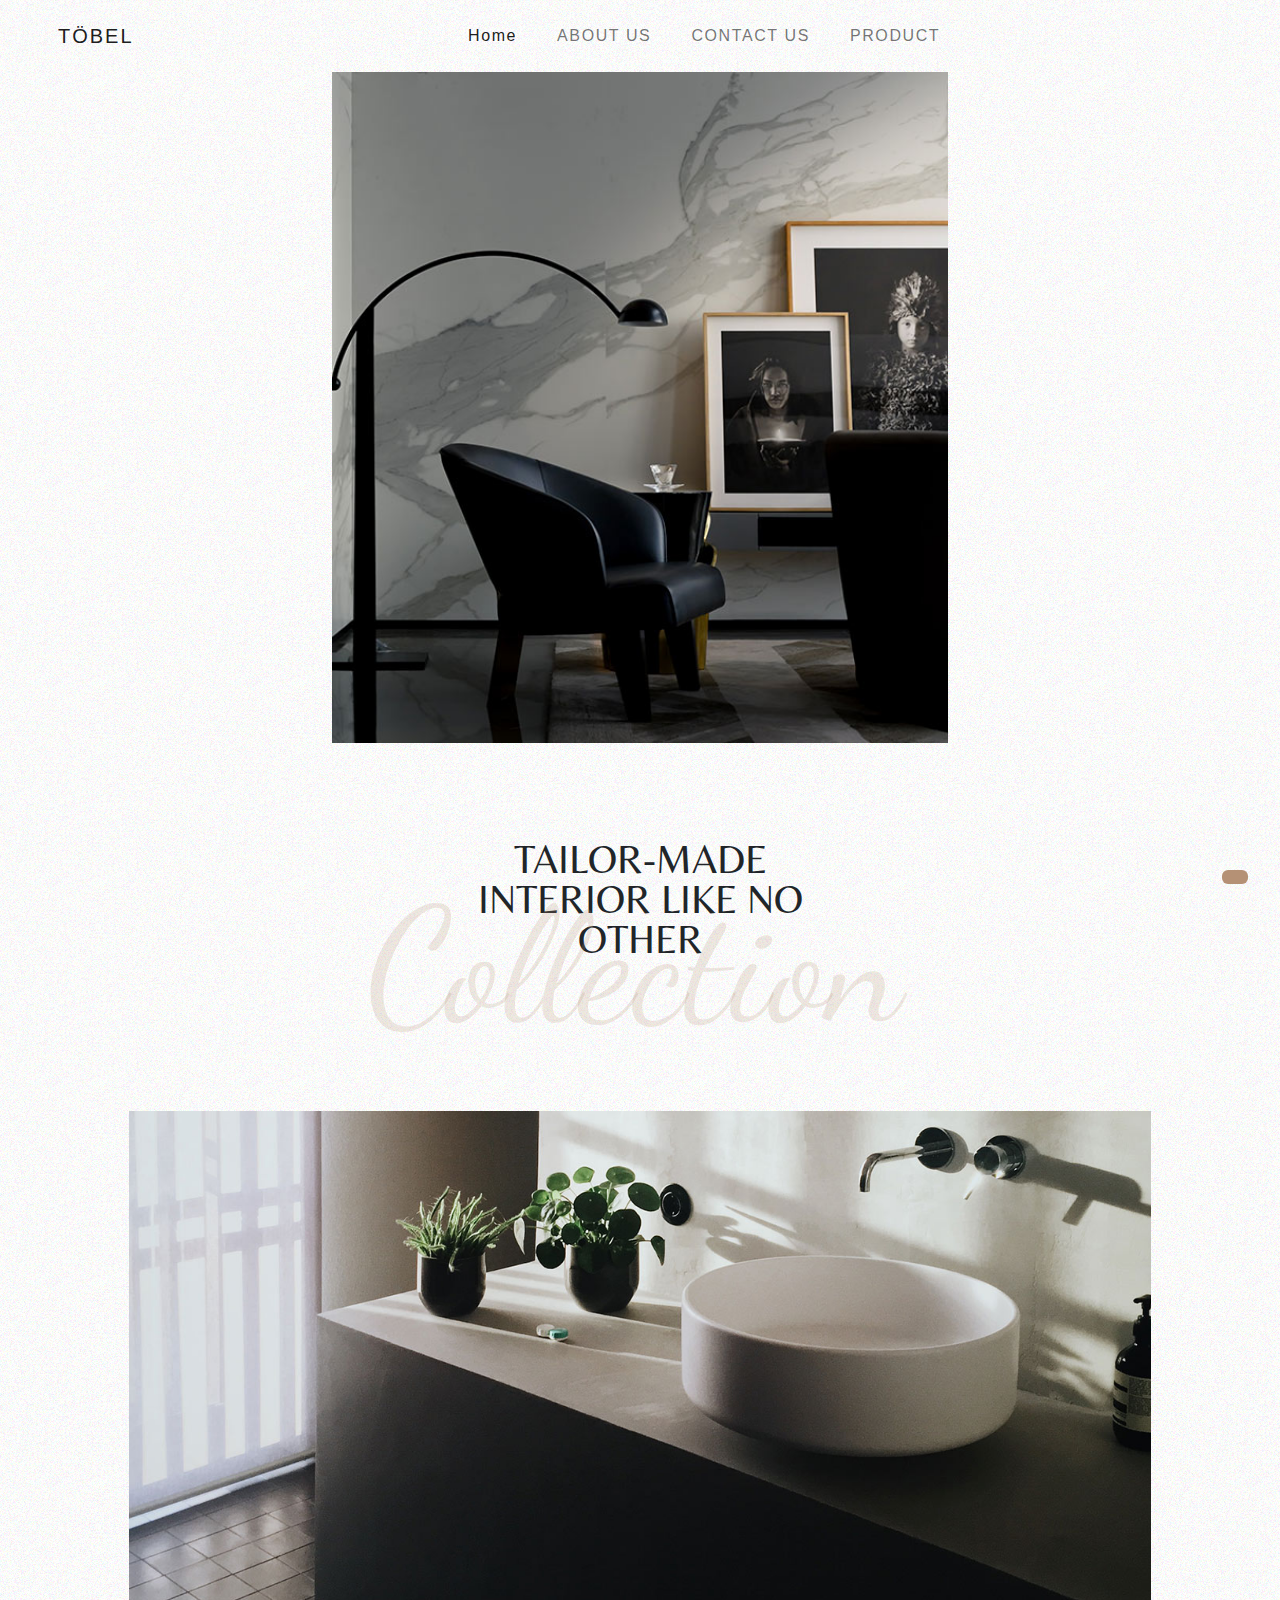
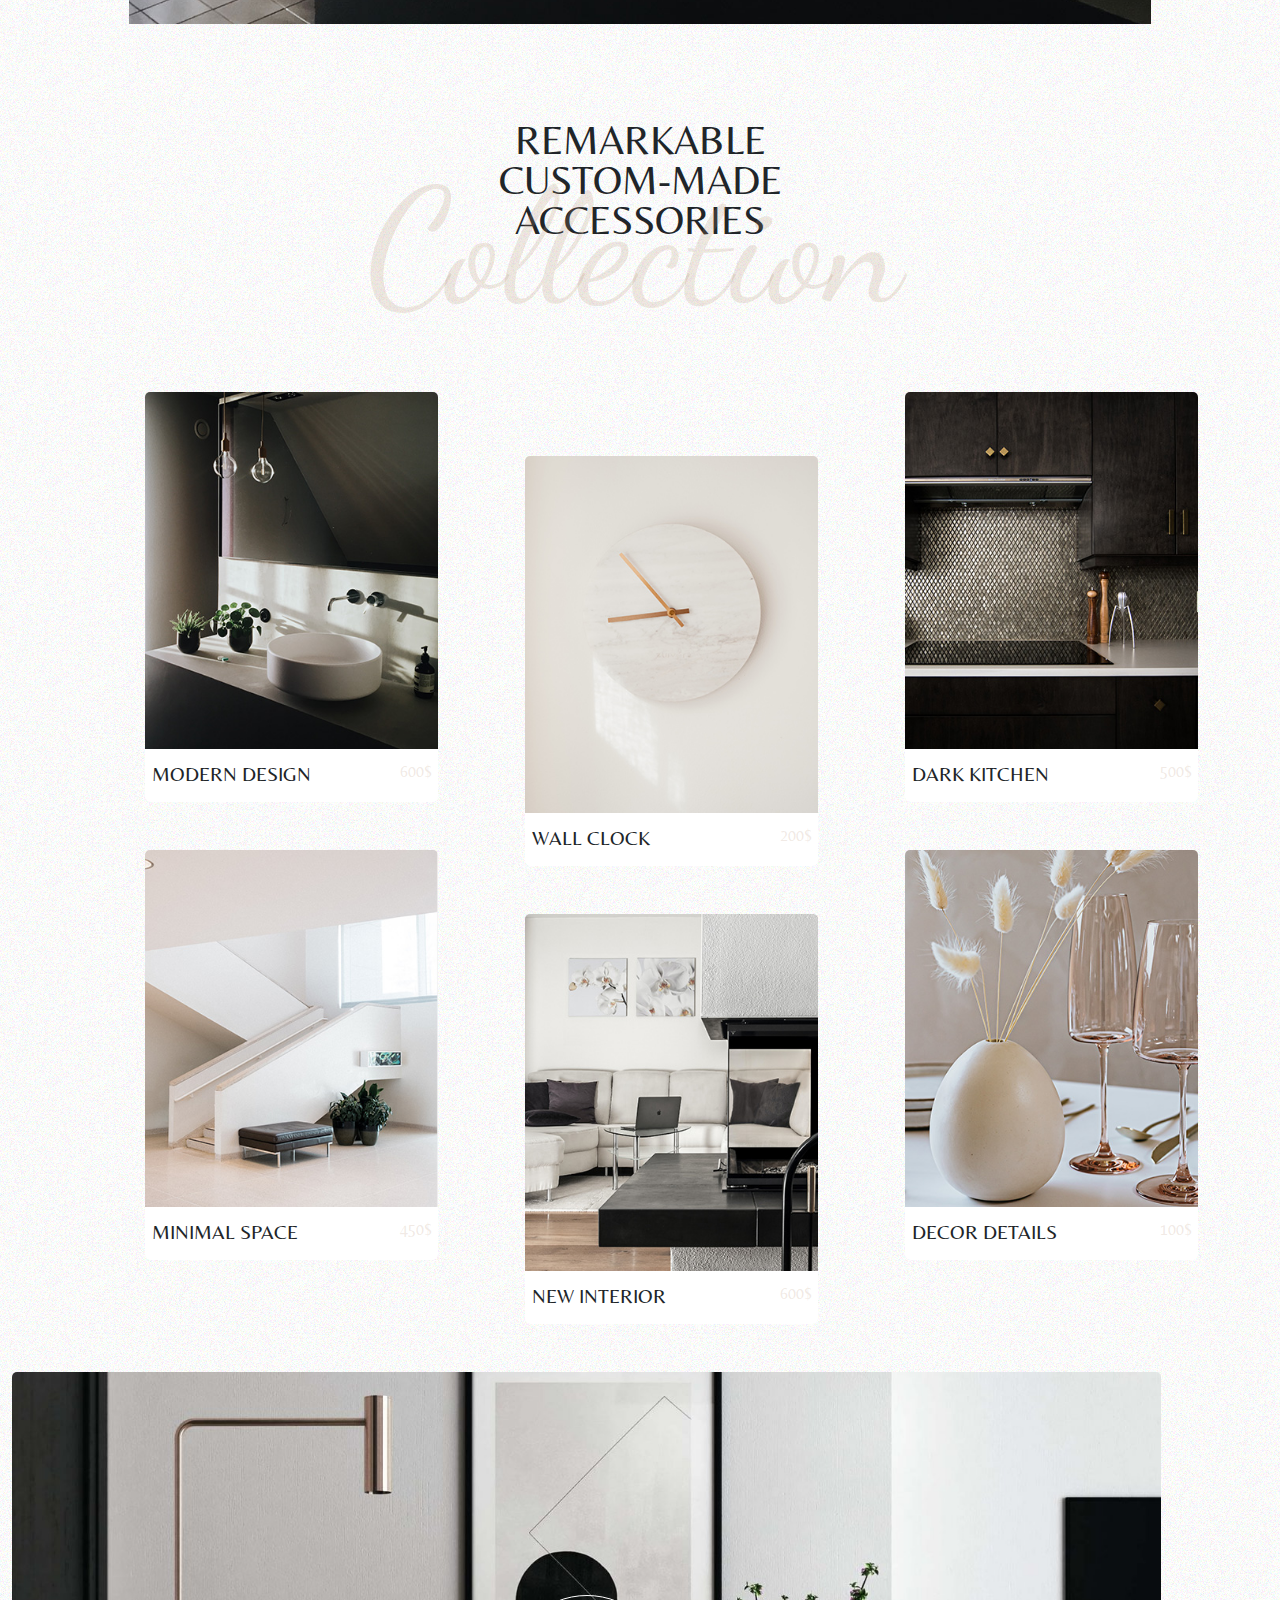
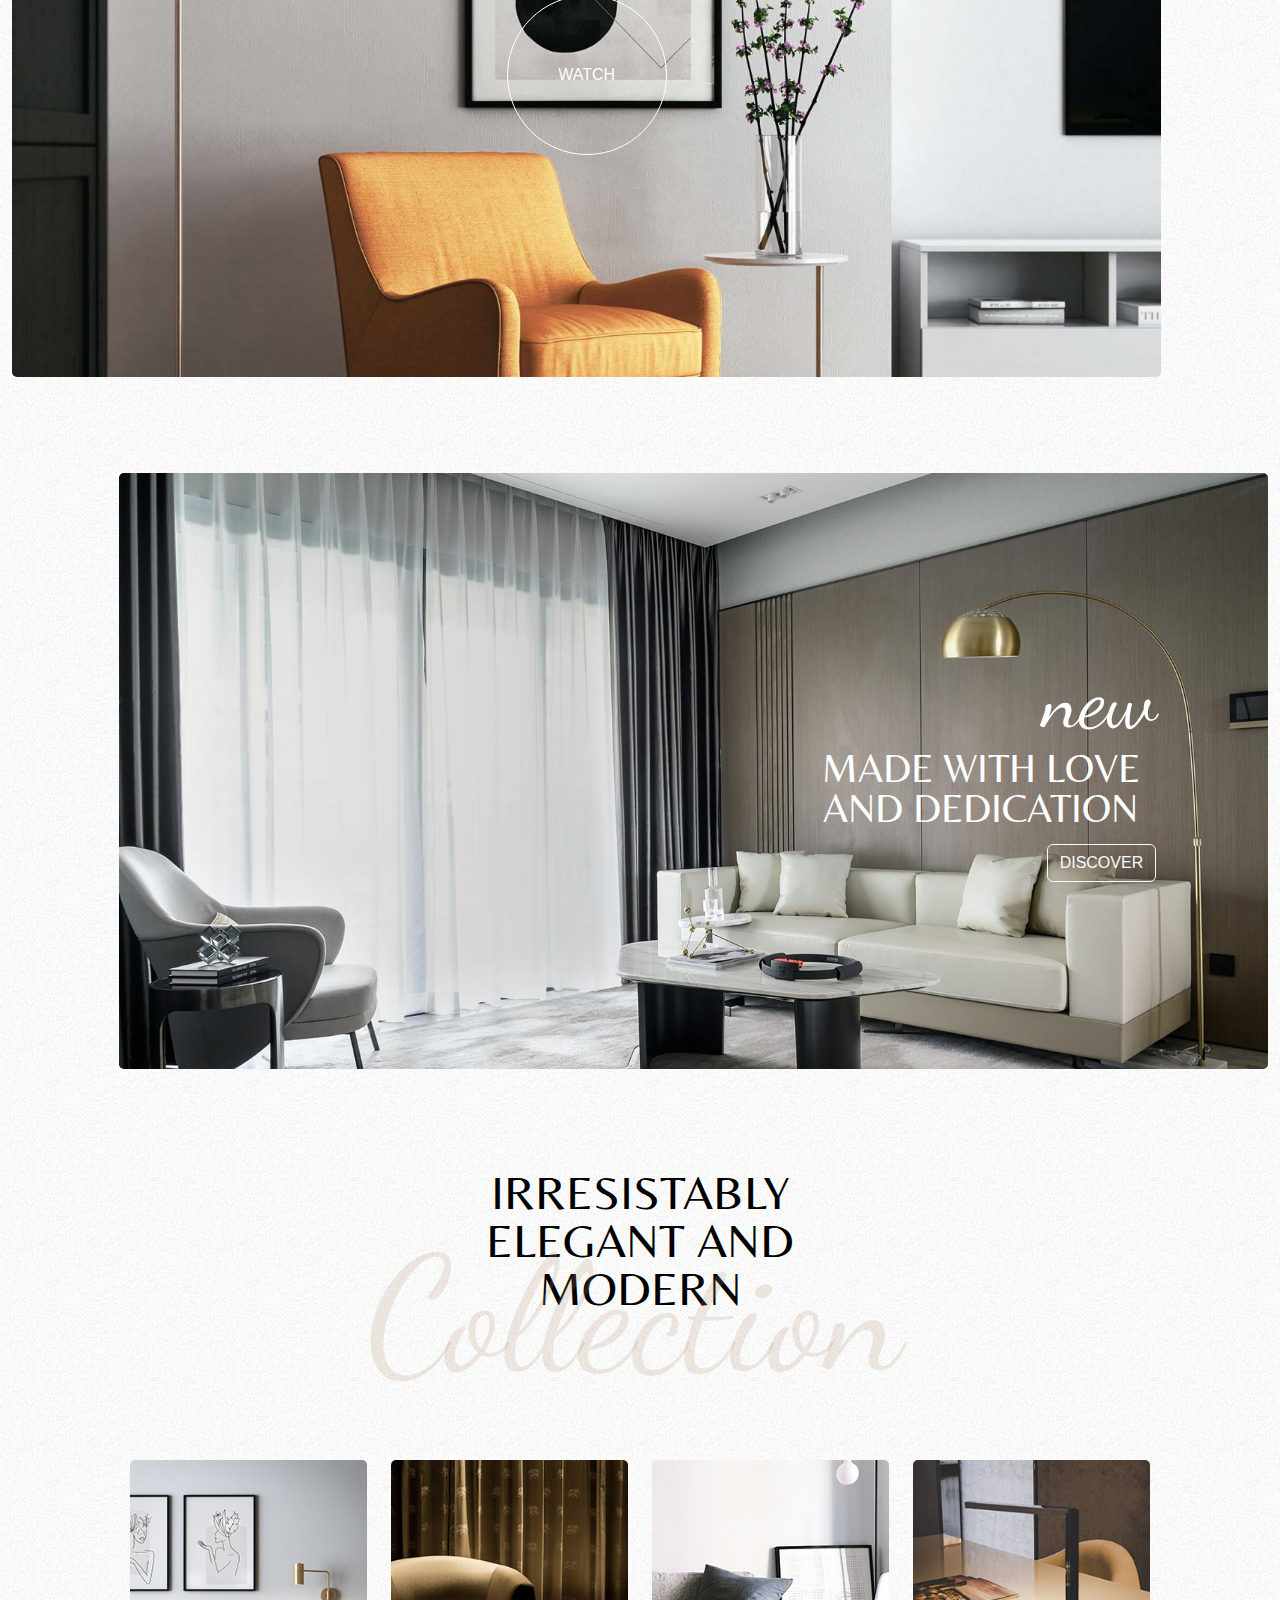
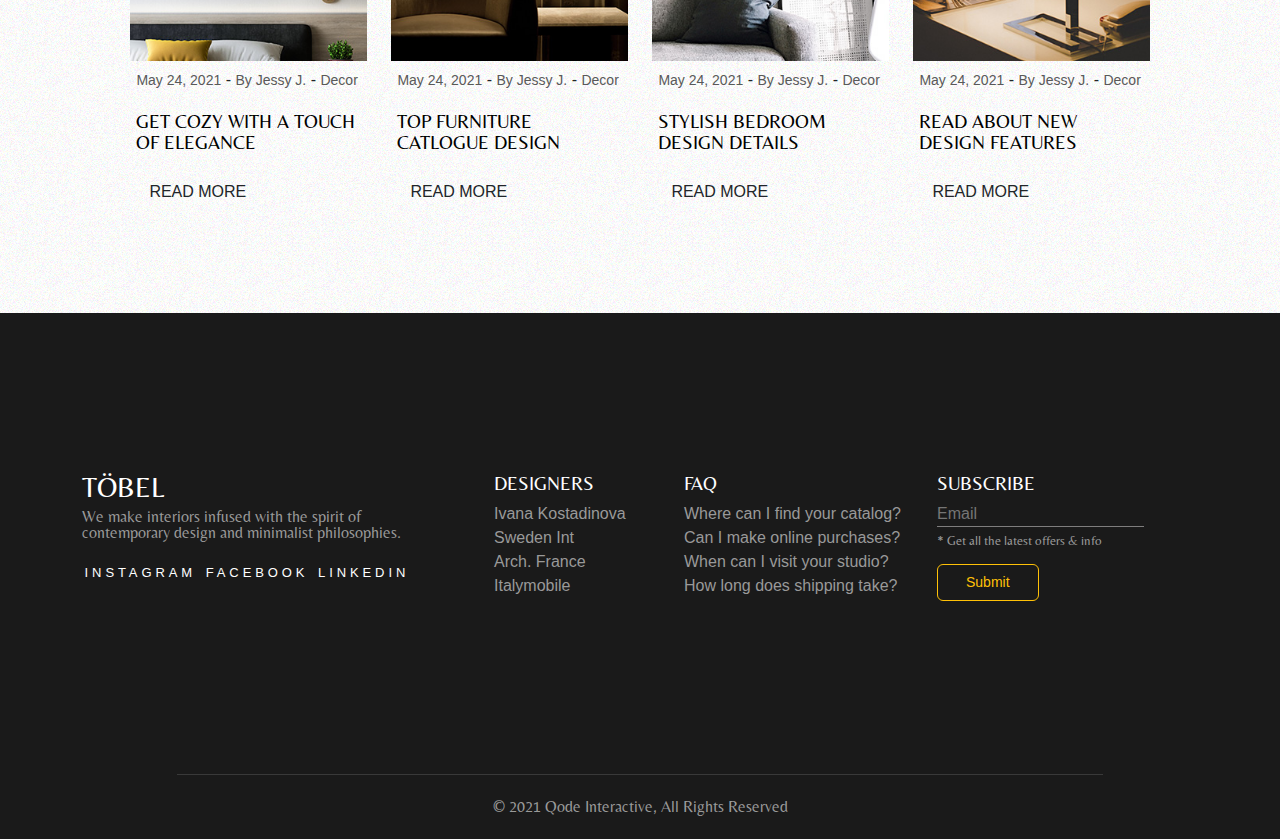
<file: Home/index.html>
<!DOCTYPE html>
<html lang="en">

<head>
    <meta charset="UTF-8">
    <meta http-equiv="X-UA-Compatible" content="IE=edge">
    <meta name="viewport" content="width=device-width, initial-scale=1.0">
    <link rel="preconnect" href="https://fonts.googleapis.com">
    <link rel="preconnect" href="https://fonts.gstatic.com" crossorigin>
    <link rel="preconnect" href="https://fonts.googleapis.com">
    <link rel="preconnect" href="https://fonts.googleapis.com">
    <link rel="preconnect" href="https://fonts.gstatic.com" crossorigin>

    <link rel="stylesheet" href="https://cdnjs.cloudflare.com/ajax/libs/font-awesome/6.4.0/css/all.min.css"
        integrity="sha512-iecdLmaskl7CVkqkXNQ/ZH/XLlvWZOJyj7Yy7tcenmpD1ypASozpmT/E0iPtmFIB46ZmdtAc9eNBvH0H/ZpiBw=="
        crossorigin="anonymous" referrerpolicy="no-referrer" />
    <link href="https://fonts.googleapis.com/css2?family=Belleza&family=Dancing+Script&family=Lobster+Two&display=swap"
        rel="stylesheet">
    <link rel="preconnect" href="https://fonts.gstatic.com" crossorigin>
    <link href="https://fonts.googleapis.com/css2?family=Belleza&display=swap" rel="stylesheet">
    <link href="https://fonts.googleapis.com/css2?family=Dancing+Script:wght@500&display=swap" rel="stylesheet">
    <link href="https://cdn.jsdelivr.net/npm/bootstrap@5.3.0-alpha3/dist/css/bootstrap.min.css" rel="stylesheet"
        integrity="sha384-KK94CHFLLe+nY2dmCWGMq91rCGa5gtU4mk92HdvYe+M/SXH301p5ILy+dN9+nJOZ" crossorigin="anonymous">
        <link rel="stylesheet" href="../bootstrap-5.2.3-dist/css/bootstrap.css">
    <title>Tobel</title>
    <link rel="stylesheet" href="./style.css">
    <link rel="stylesheet" href="../style.css">
</head>

<body>
    <div id="topIcon">
        <a class="btn rounded" href="#sliderOne"> <i class="fa fa-angle-up"></i></a>
    </div>
    <nav id="myNav" class="navbar navbar-expand-lg navbar-light sticky-top  p-3"
        style="background: url('../img/bg/bodyBg.jpg');">
        <div class="container-fluid">
            <div class="row">
                <div class="col-4">
                    <a class="navbar-brand" href="./index.html" id="homeLogo">TÖBEL</a>
                    <button class="navbar-toggler" type="button" data-bs-toggle="collapse" data-bs-target="#navbarNav"
                        aria-controls="navbarNav" aria-expanded="false" aria-label="Toggle navigation">
                        <span class="navbar-toggler-icon"></span>
                    </button>
                </div>
            </div>
            <div class="col-8">
                <div class="collapse navbar-collapse justify-content-between" id="navbarNav">
                    <ul class="navbar-nav">
                        <li class="nav-item">
                            <a class="nav-link active" aria-current="page" href="./index.html">Home</a>
                        </li>
                        <li class="nav-item">
                            <a class="nav-link" href="../AboutUs/about.html">ABOUT US</a>
                        </li>
                        <li class="nav-item">
                            <a class="nav-link" href="../ContactUs/contactus.html">CONTACT US</a>
                        </li>
                        <li class="nav-item">
                            <a class="nav-link" href="../products/prod.html">PRODUCT</a>
                        </li>

                    </ul>
                    <ul class="navbar-nav">
                        <li class="nav-item">
                            <a class="nav-link fs-5" href="#"><i class="fa fa-cart-shopping"
                                    style="color: #b59175;"></i></a>
                        </li>
                    </ul>
                </div>
            </div>
        </div>
    </nav>




    <section id="sliderOne">
        <div class="container-fluid mb-5 ">
            <!-- <div class="row">
            <div class="col-12  sliderText">
                
                <p>NEW Collection</p>

            </div>
        </div> -->
            <div class="row " id="sliderImg">
                <div class="col-1" style="display: flex; align-items: center; justify-content: center;">
                    <button class=" btn arrows" onclick="backSliderOne()">
                        <i class="fa-solid fa-angle-left"></i>
                    </button>
                </div>
                <div class="col-6 offset-2 ">
                    <img src="../img/slider/homes3.jpg" alt="" class="w-100 " srcset="" id="sliderOneImg">
                </div>
                <div class="col-1 offset-2" style="display: flex; align-items: center; justify-content: center;">
                    <button class=" btn arrows" onclick="nextSliderOne()">
                        <i class="fa-solid fa-angle-right"></i>
                    </button>
                </div>
            </div>
        </div>
    </section>

    <section id="sliderTwo ">

        <div class="container mt-5 mb-5">
            <div class="row pt-5 mb-5" id="smallCollection">
                <div class="col-12 col-md-4  offset-md-4 col-lg-4 offset-lg-4 text-center ">
                    <h1>TAILOR-MADE
                        INTERIOR LIKE
                        NO OTHER </h1>
                </div>
                <div class="col-12 col-md-4  offset-md-4 col-lg-3 offset-lg-3 text-centertext-center coll">
                    <p>Collection</p>

                </div>

            </div>
        </div>

        <div class="container-fluid mb-5">
            <div class="row mb-5">
                <div class="col-12 mb-5">
                    <div class="container-fluid">
                        <div class="row">
                            <div class="col-1" style="display: flex; align-items: center; justify-content: center;">
                                <button class=" btn arrows" onclick="backSlider()">
                                    <i class="fa-solid fa-angle-left"></i>
                                </button>
                            </div>
                            <div class="col-10 ">
                                <img src="../img/slider/s1.jpg" alt="" class="w-100" srcset="" id="sliderTwoImg">
                            </div>
                            <div class="col-1" style="display: flex; align-items: center; justify-content: center;">
                                <button class=" btn arrows" onclick="nextSlider()">
                                    <i class="fa-solid fa-angle-right"></i>
                                </button>
                            </div>
                        </div>
                    </div>




                </div>
            </div>
        </div>



    </section>

    <section id="categories">
        <div class="container mt-5">
            <div class="row mb-5" id="smallCollection">
                <div class="col-12 col-md-4  offset-md-4 col-lg-4 offset-lg-4 text-center ">
                    <h1>REMARKABLE
                        CUSTOM-MADE
                        ACCESSORIES </h1>
                </div>
                <div class="col-12 col-md-4  offset-md-4 col-lg-3 offset-lg-3 text-centertext-center coll">
                    <p>Collection</p>

                </div>

            </div>
            <div class="row mb-5 mt-5">
                <div class="col-4">
                    <div class="row">
                        <div class="col-10 offset-2 mb-5">
                            <div class="card" style="border: none !important;">
                                <img src="../img/categories/Product-feat-img-1.jpg" class="card-img-top" alt="...">
                                <div class="card-body">
                                    <div class="row mt-2">
                                        <div class="col-8">
                                            <h5 class="card-title">MODERN DESIGN</h5>

                                        </div>
                                        <div class="col-3 offset-1 text-end">
                                            <p>600$</p>
                                        </div>
                                    </div>
                                </div>
                            </div>
                        </div>

                        <div class="col-10 offset-2 mb-5">
                            <div class="card" style="border: none !important;">
                                <img src="../img/categories/Product-list-img-4.jpg" class="card-img-top" alt="...">
                                <div class="card-body">
                                    <div class="row mt-2">
                                        <div class="col-8">
                                            <h5 class="card-title"> MINIMAL SPACE</h5>

                                        </div>
                                        <div class="col-3 offset-1 text-end">
                                            <p>450$</p>
                                        </div>
                                    </div>
                                </div>
                            </div>
                        </div>
                    </div>
                </div>

                <div class="col-4 mt-5">
                    <div class="row">
                        <div class="col-10 offset-2 mt-3 mb-5">
                            <div class="card" style="border: none !important;">
                                <img src="../img/categories/Product-list-img-2.jpg" class="card-img-top" alt="...">
                                <div class="card-body">
                                    <div class="row mt-2">
                                        <div class="col-8">
                                            <h5 class="card-title">WALL CLOCK</h5>

                                        </div>
                                        <div class="col-3 offset-1 text-end">
                                            <p>200$</p>
                                        </div>
                                    </div>
                                </div>
                            </div>
                        </div>

                        <div class="col-10 offset-2 ">
                            <div class="card" style="border: none !important;">
                                <img src="../img/categories/Product-list-img-3.jpg" class="card-img-top" alt="...">
                                <div class="card-body">
                                    <div class="row mt-2">
                                        <div class="col-8">
                                            <h5 class="card-title">NEW INTERIOR</h5>

                                        </div>
                                        <div class="col-3 offset-1 text-end">
                                            <p>600$</p>
                                        </div>
                                    </div>
                                </div>
                            </div>
                        </div>
                    </div>
                </div>
                <div class="col-4 ">
                    <div class="row">
                        <div class="col-10 offset-2 mb-5">
                            <div class="card" style="border: none !important;">
                                <img src="../img/categories/Product-list-img-5.jpg" class="card-img-top" alt="...">
                                <div class="card-body">
                                    <div class="row mt-2">
                                        <div class="col-8">
                                            <h5 class="card-title"> DARK KITCHEN</h5>

                                        </div>
                                        <div class="col-3 offset-1 text-end">
                                            <p>500$</p>
                                        </div>
                                    </div>
                                </div>
                            </div>
                        </div>
                        <div class="col-10 offset-2 ">
                            <div class="card" style="border: none !important;">
                                <img src="../img/categories/Product-list-6.jpg" class="card-img-top" alt="...">
                                <div class="card-body">
                                    <div class="row mt-2">
                                        <div class="col-8">
                                            <h5 class="card-title"> DECOR DETAILS</h5>

                                        </div>
                                        <div class="col-3 offset-1 text-end">
                                            <p>100$</p>
                                        </div>
                                    </div>
                                </div>
                            </div>
                        </div>
                    </div>
                </div>
            </div>
        </div>
    </section>

    <section id="new ">
        <div class="container-fluid ">
            <div class="row ">
                <div class="col-11 text-left mb-5">
                    <div class="card  " style="border: none !important; ">
                        <img src="../img/bg/chair.jpg" class="card-img img-fluid" alt="...">
                        <div class="row">
                            <div class="col-12  card-img-overlay" id="watchPart">
                                <a href="#categories" class="btnWatch">WATCH</a>
                            </div>
                        </div>
                    </div>
                </div>
                <div class="col-11 offset-1 mt-5 mb-5">
                    <div class="card text-bg-dark " style="border: none !important;">
                        <img src="../img/bg/new.jpg" class="card-img img-fluid" alt="...">
                        <div class="row">
                            <div class="col-4 offset-7  card-img-overlay" id="newContent">
                                <h5 class="card-title ">new</h5>
                                <p class="card-text">MADE WITH LOVE
                                    AND DEDICATION</p>
                                <button type="" class="btn btn-outline-light">DISCOVER</button>
                            </div>
                        </div>
                    </div>
                </div>
            </div>
        </div>
    </section>
    <section id="collection">
        <div class="container mt-5 mb-5">
            <div class="row " id="smallCollection">
                <div class="col-12 col-md-4  offset-md-4 col-lg-4 offset-lg-4 text-center ">
                    <h2>IRRESISTABLY
                        ELEGANT AND
                        MODERN</h2>
                </div>
                <div class="col-12 col-md-4  offset-md-4 col-lg-3 offset-lg-3 text-centertext-center coll">
                    <p>Collection</p>

                </div>

            </div>
            <div class="row p-5">
                <div class="col-12 col-md-6 col-lg-3  myCollection">
                    <div class="card">
                        <img src="../img/collection/col1.jpg" class="card-img-top img-fluid" alt="...">
                        <div class="card-body">
                            <a href="#">May 24, 2021</a> -
                            <a href="#">By Jessy J.</a> -
                            <a href="#">Decor</a>
                            <h4 class="card-text">GET COZY WITH A TOUCH OF ELEGANCE</h4>
                            <button class="btn">READ MORE</button>

                        </div>
                    </div>

                </div>
                <div class="col-12 col-md-6 col-lg-3  myCollection">
                    <div class="card">
                        <img src="../img/collection/col2.jpg" class="card-img-top img-fluid" alt="...">
                        <div class="card-body">
                            <a href="#">May 24, 2021</a> -
                            <a href="#">By Jessy J.</a> -
                            <a href="#">Decor</a>
                            <h4 class="card-text">TOP FURNITURE CATLOGUE DESIGN</h4>
                            <button class="btn">READ MORE</button>

                        </div>
                    </div>

                </div>
                <div class="col-12 col-md-6 col-lg-3  myCollection">
                    <div class="card">
                        <img src="../img/collection/col3.jpg" class="card-img-top img-fluid" alt="...">
                        <div class="card-body">
                            <a href="#">May 24, 2021</a> -
                            <a href="#">By Jessy J.</a> -
                            <a href="#">Decor</a>
                            <h4 class="card-text">STYLISH BEDROOM DESIGN DETAILS</h4>
                            <button class="btn">READ MORE</button>

                        </div>
                    </div>

                </div>
                <div class="col-12 col-md-6 col-lg-3  myCollection">
                    <div class="card">
                        <img src="../img/collection/col4.jpg" class="card-img-top img-fluid" alt="...">
                        <div class="card-body">
                            <a href="#">May 24, 2021</a> -
                            <a href="#">By Jessy J.</a> -
                            <a href="#">Decor</a>
                            <h4 class="card-text">READ ABOUT NEW DESIGN FEATURES</h4>
                            <button class="btn">READ MORE</button>

                        </div>
                    </div>

                </div>
            </div>
        </div>
    </section>

    <footer class="container-fluid">
        <div class="topContent">
            <div class="container" id="smallFooter">
                <div class="row">
                    <div class="col-12 col-md-12 col-lg-4 myAccordion"></div>
                    <div class="accordion " id="accordionExample">
                        <div class="accordion-item  ">
                            <h2 class="accordion-header">
                                <button class="accordion-button collapsed" type="button" data-bs-toggle="collapse"
                                    data-bs-target="#collapseOne" aria-expanded="false" aria-controls="collapseOne">
                                    TÖBEL
                                </button>
                            </h2>
                            <div id="collapseOne" class="accordion-collapse collapse "
                                data-bs-parent="#accordionExample">
                                <div class="accordion-body">
                                    <p>We make interiors infused with the spirit of contemporary design and minimalist
                                        philosophies.
                                    </p>
                                    <div class="socialMedia">
                                        <a href="https://www.instagram.com">INSTAGRAM</a>
                                        <a href="https://www.facebook.com">FACEBOOK</a>
                                        <a href="https://www.linkedin.com">LINKEDIN</a>
                                    </div>
                                </div>
                            </div>
                        </div>
                        <div class="accordion-item">
                            <h2 class="accordion-header">
                                <button class="accordion-button collapsed" type="button" data-bs-toggle="collapse"
                                    data-bs-target="#collapseTwo" aria-expanded="false" aria-controls="collapseTwo">
                                    DESIGNERS
                                </button>
                            </h2>
                            <div id="collapseTwo" class="accordion-collapse collapse"
                                data-bs-parent="#accordionExample">
                                <div class="accordion-body">
                                    <ul>
                                        <li>Ivana Kostadinova</li>
                                        <li>Sweden Int</li>
                                        <li>Arch. France</li>
                                        <li>Italymobile</li>
                                    </ul>
                                </div>
                            </div>
                        </div>
                        <div class="accordion-item">
                            <h2 class="accordion-header">
                                <button class="accordion-button collapsed" type="button" data-bs-toggle="collapse"
                                    data-bs-target="#collapseThree" aria-expanded="false" aria-controls="collapseThree">
                                    FAQ
                                </button>
                            </h2>
                            <div id="collapseThree" class="accordion-collapse collapse"
                                data-bs-parent="#accordionExample">
                                <div class="accordion-body">
                                    <ul>
                                        <li>Where can I find your catalog?</li>
                                        <li>Can I make online purchases?</li>
                                        <li>When can I visit your studio?</li>
                                        <li>How long does shipping take?</li>
                                    </ul>
                                </div>
                            </div>
                        </div>
                        <div class="accordion-item ">
                            <h2 class="accordion-header">
                                <button class="accordion-button collapsed" type="button" data-bs-toggle="collapse"
                                    data-bs-target="#collapseFour" aria-expanded="false" aria-controls="collapseFour">
                                    SUBSCRIBE
                                </button>
                            </h2>
                            <div id="collapseFour" class="accordion-collapse collapse "
                                data-bs-parent="#accordionExample">
                                <div class="accordion-body">
                                    <input type="email" name="" id="inpFooter" placeholder="Email">
                                    <p id="noteSubmit">* Get all the latest offers & info</p>
                                    <button type="button" class="btn btn-outline-warning">Submit</button>
                                </div>
                            </div>
                        </div>
                    </div>
                </div>
            </div>
            <div class="container" id="largeFooter">
                <div class="row">
                    <div class="col-xl-4 col-lg-4 ">
                        <h3><a href="index.html">TÖBEL</a></h3>
                        <p>We make interiors infused with the spirit of contemporary design and minimalist philosophies.
                        </p>
                        <div class="socialMedia">
                            <a href="https://www.instagram.com">INSTAGRAM</a>
                            <a href="https://www.facebook.com">FACEBOOK</a>
                            <a href="https://www.linkedin.com">LINKEDIN</a>
                        </div>

                    </div>
                    <div class="col-xl-2 col-lg-2 ">
                        <ul>
                            <h5>DESIGNERS</h5>
                            <li>Ivana Kostadinova</li>
                            <li>Sweden Int</li>
                            <li>Arch. France</li>
                            <li>Italymobile</li>
                        </ul>
                    </div>
                    <div class="col-xl-3 col-lg-4">
                        <ul>
                            <h5>FAQ</h5>
                            <li>Where can I find your catalog?</li>
                            <li>Can I make online purchases?</li>
                            <li>When can I visit your studio?</li>
                            <li>How long does shipping take?</li>
                        </ul>
                    </div>
                    <div class="col-xl-3 col-lg-2 ">
                        <h5>SUBSCRIBE</h5>
                        <input type="email" name="" id="inpFooter" placeholder="Email">
                        <p id="noteSubmit">* Get all the latest offers & info</p>
                        <button type="button" class="btn btn-outline-warning">Submit</button>
                    </div>


                </div>
            </div>
        </div>
        <div class="container ">
            <div class="row ">
                <div class="col-md-10 offset-1 text-center">
                    <hr>
                    <p class="p-2">© 2021 Qode Interactive, All Rights Reserved</p>
                </div>
            </div>
        </div>
    </footer>


    <script src="https://cdn.jsdelivr.net/npm/bootstrap@5.3.0-alpha3/dist/js/bootstrap.bundle.min.js"
        integrity="sha384-ENjdO4Dr2bkBIFxQpeoTz1HIcje39Wm4jDKdf19U8gI4ddQ3GYNS7NTKfAdVQSZe"
        crossorigin="anonymous"></script>
        <script src="../bootstrap-5.2.3-dist/js/bootstrap.bundle.js"></script>
    <script src="./main.js"></script>
</body>

</html>
</file>
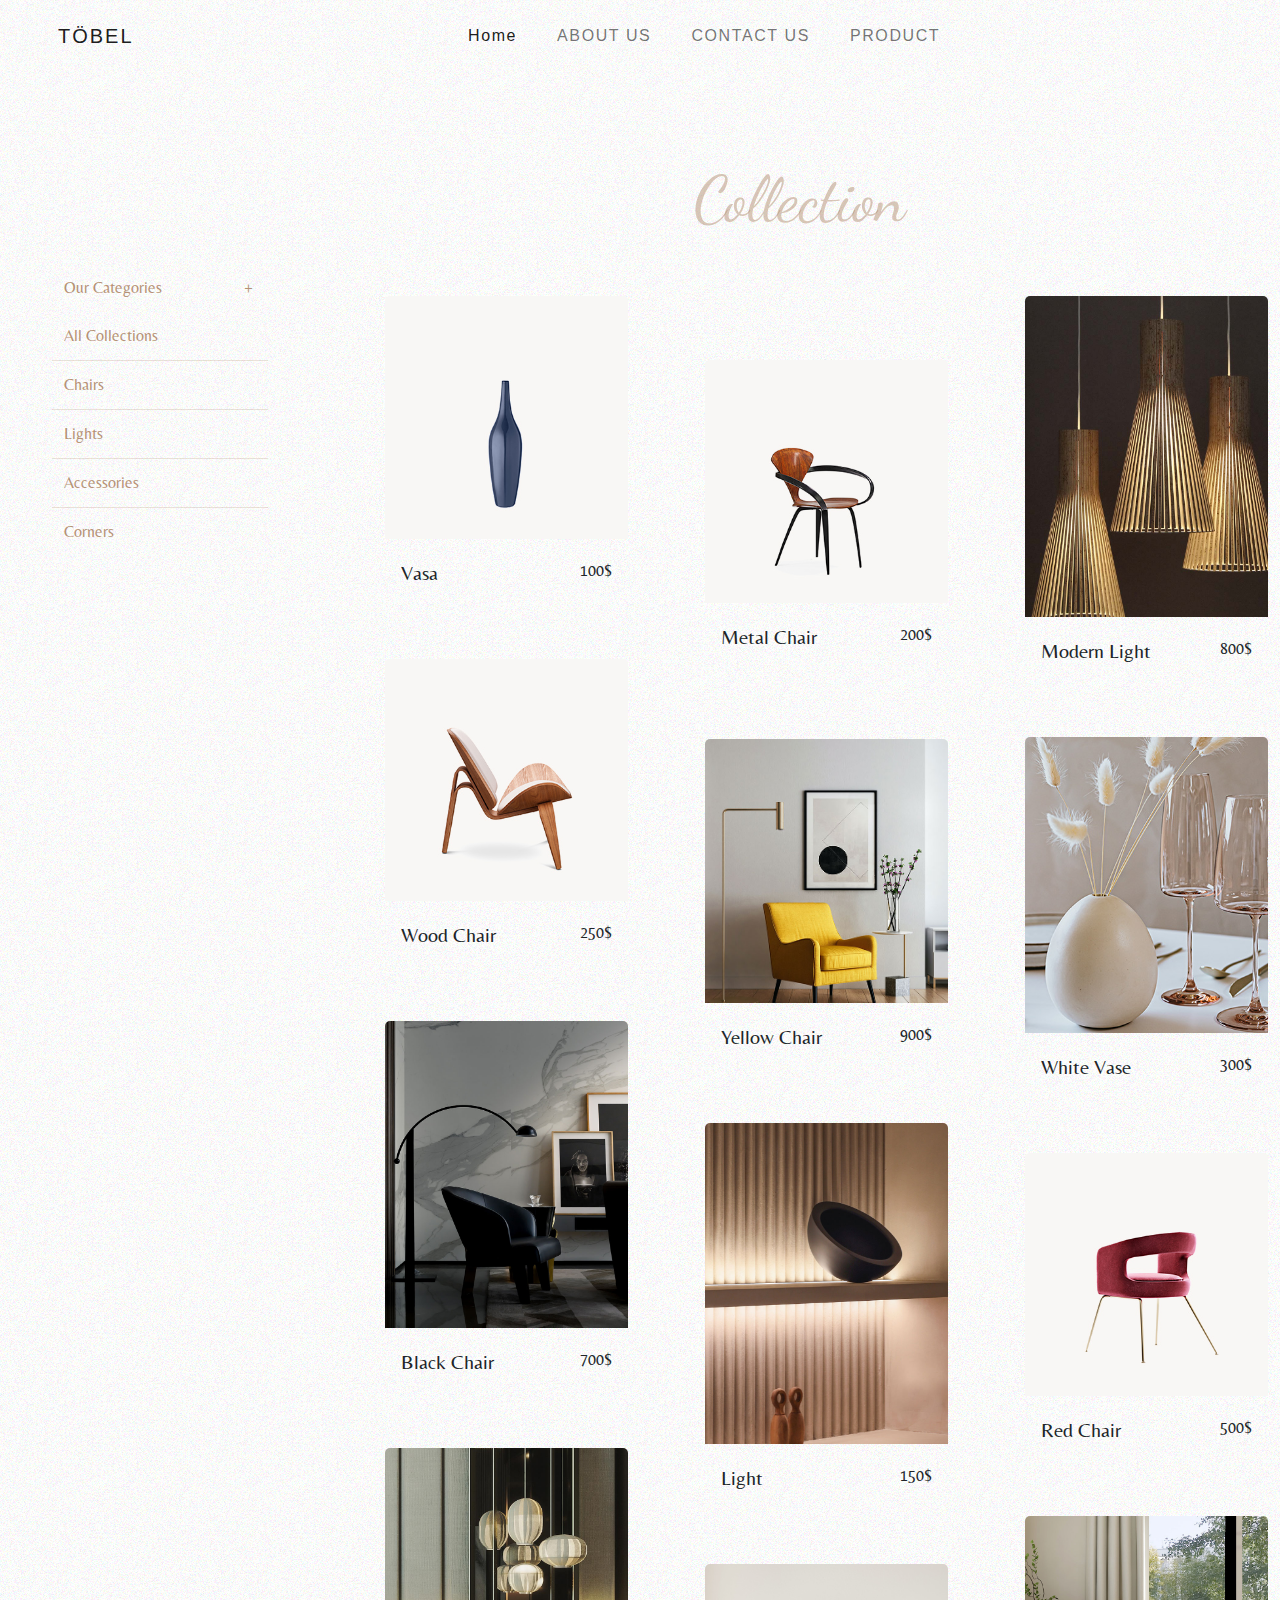
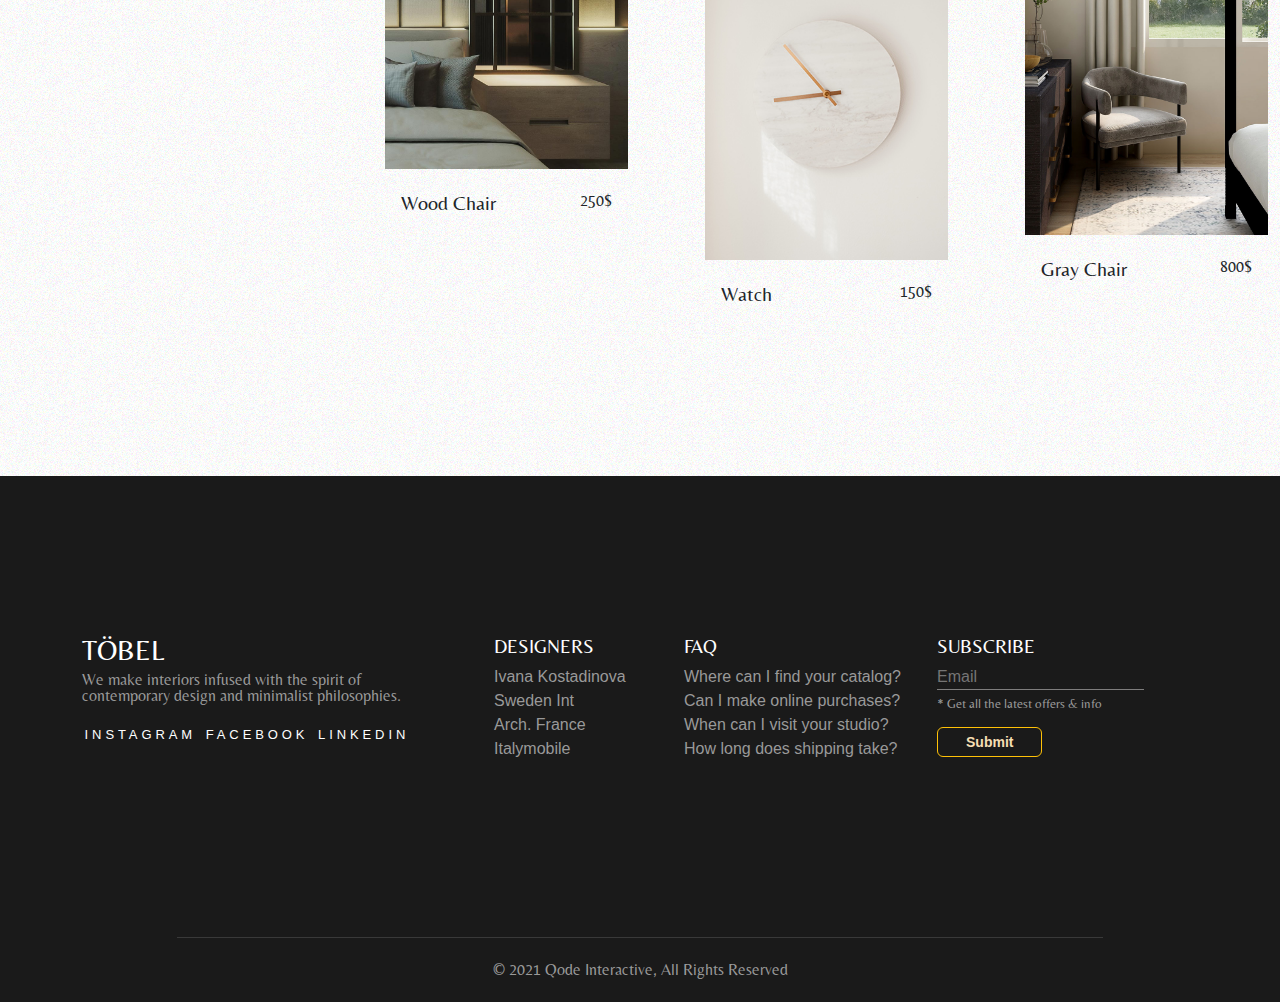
<file: products/prod.html>
<!DOCTYPE html>
<html lang="en">

<head>
    <meta charset="UTF-8">
    <meta http-equiv="X-UA-Compatible" content="IE=edge">
    <meta name="viewport" content="width=device-width, initial-scale=1.0">
    <link rel="preconnect" href="https://fonts.googleapis.com">
    <link rel="preconnect" href="https://fonts.gstatic.com" crossorigin>
    <link rel="preconnect" href="https://fonts.googleapis.com">
    <link rel="preconnect" href="https://fonts.googleapis.com">
    <link rel="preconnect" href="https://fonts.gstatic.com" crossorigin>

    <link rel="stylesheet" href="https://cdnjs.cloudflare.com/ajax/libs/font-awesome/6.4.0/css/all.min.css"
        integrity="sha512-iecdLmaskl7CVkqkXNQ/ZH/XLlvWZOJyj7Yy7tcenmpD1ypASozpmT/E0iPtmFIB46ZmdtAc9eNBvH0H/ZpiBw=="
        crossorigin="anonymous" referrerpolicy="no-referrer" />
    <link href="https://fonts.googleapis.com/css2?family=Belleza&family=Dancing+Script&family=Lobster+Two&display=swap"
        rel="stylesheet">
    <link rel="preconnect" href="https://fonts.gstatic.com" crossorigin>
    <link href="https://fonts.googleapis.com/css2?family=Belleza&display=swap" rel="stylesheet">
    <link href="https://fonts.googleapis.com/css2?family=Dancing+Script:wght@500&display=swap" rel="stylesheet">
    <link href="https://cdn.jsdelivr.net/npm/bootstrap@5.3.0-alpha3/dist/css/bootstrap.min.css" rel="stylesheet"
        integrity="sha384-KK94CHFLLe+nY2dmCWGMq91rCGa5gtU4mk92HdvYe+M/SXH301p5ILy+dN9+nJOZ" crossorigin="anonymous">
    <title>Tobel</title>
    <link rel="stylesheet" href="../bootstrap-5.2.3-dist/css/bootstrap.css">

    <link rel="stylesheet" href="./prod.css">
    <link rel="stylesheet" href="../style.css">
</head>

<body>
    <nav id="myNav" class="navbar navbar-expand-lg navbar-light sticky-top  p-3"
        style="background: url('../img/bg/bodyBg.jpg');">
        <div class="container-fluid">
            <div class="row">
                <div class="col-4">
                    <a class="navbar-brand" href="../Home/index.html" id="homeLogo">TÖBEL</a>
                    <button class="navbar-toggler" type="button" data-bs-toggle="collapse" data-bs-target="#navbarNav"
                        aria-controls="navbarNav" aria-expanded="false" aria-label="Toggle navigation">
                        <span class="navbar-toggler-icon"></span>
                    </button>
                </div>
            </div>
            <div class="col-8">
                <div class="collapse navbar-collapse justify-content-between" id="navbarNav">
                    <ul class="navbar-nav">
                        <li class="nav-item">
                            <a class="nav-link active" aria-current="page" href="../Home/index.html">Home</a>
                        </li>
                        <li class="nav-item">
                            <a class="nav-link" href="./about.html">ABOUT US</a>
                        </li>
                        <li class="nav-item">
                            <a class="nav-link" href="../ContactUs/contactus.html">CONTACT US</a>
                        </li>
                        <li class="nav-item">
                            <a class="nav-link" href="./prod.html">PRODUCT</a>
                        </li>

                    </ul>
                    <ul class="navbar-nav" >
                        <li class="nav-item">
                            <a class="nav-link fs-5" href="#"><i class="fa fa-cart-shopping"
                                    style="color: #b59175;"></i></a>

                        </li>
                        <li class="nav-item " 
                        style="border-radius:50% ; width: 20px; height: 20px; text-align: center; background: #b59175; color: white; display: none;"  id="cartNav">1
                        </li>
                       
                    </ul>
                </div>
            </div>
        </div>
    </nav>


    <section id="product">
        <div class="container-fluid mt-5">
            <div class="row ">
                <div class="col-md-3  mt-5 p-5" id="catList">
                    <div class="row mt-5 p-3" id="myCat">
                        <div class="col-md-9">
                            <p>Our Categories </p>
                        </div>
                        <div class="col-md-1 offset-1">
                            <p>+</p>
                        </div>
                    </div>

                    <div class="row px-3" id="catOptions">
                        <div class="col-md-9 cat" id="allCat">
                            <p>All Collections </p>
                        </div>
                        <hr>
                        <div class="col-md-9 cat" id="chair">
                            <p>Chairs </p>
                        </div>
                        <hr>
                        <div class="col-md-9 cat" id="light">
                            <p>Lights </p>
                        </div>
                        <hr>
                        <div class="col-md-9 cat" id="acce">
                            <p>Accessories </p>
                        </div>
                        <hr>
                        <div class="col-md-9 cat" id="corner">
                            <p>Corners </p>
                        </div>


                    </div>
                </div>
                <div class="col-md-9 mt-5">
                    <div class="row mb-5" id="smallCollection">
                        <div class="col-12 col-md-4  offset-md-4 col-lg-4 text-centertext-center coll">
                            <p>Collection</p>
                        </div>

                    </div>
                    <div class="row mb-5 mt-5">
                        <div class="col-4">
                            <div class="row">
                                <div class="col-10 offset-2 mb-5 access" id="access3">
                                    <div class="card" style="border: none !important; ">
                                        <img src="../img/collection/acce1.jpg" class="card-img-top img-fluid "
                                            alt="...">

                                        <div class="card-body">
                                            <div class="row mt-2">
                                                <div class="col-8">
                                                    <h5 class="card-title">Vasa</h5>

                                                </div>
                                                <div class="col-3 offset-1 text-end">
                                                    <p>100$</p>
                                                </div>
                                            </div>

                                        </div>
                                        <div class="h-100 w-100" id="cartBtn">
                                            <button class="btn  " onclick="addCart()"> ADD TO CART</button>
                                        </div>
                                    </div>
                                </div>

                                <div class="col-10 offset-2 mb-5 " id="chair3">
                                    <div class="card" style="border: none !important;">
                                        <img src="../img/collection/chair1.jpg" class="card-img-top" alt="...">
                                        <div class="card-body">
                                            <div class="row mt-2">
                                                <div class="col-8">
                                                    <h5 class="card-title">Wood Chair </h5>

                                                </div>
                                                <div class="col-3 offset-1 text-end">
                                                    <p>250$</p>
                                                </div>
                                            </div>
                                        </div>
                                        <div class="h-100 w-100" id="cartBtn" >
                                            <button class="btn  " onclick="addCart()"> ADD TO CART</button>
                                        </div>
                                    </div>
                                </div>
                                <div class="col-10 offset-2 mb-5 " id="bchair">
                                    <div class="card" style="border: none !important;">
                                        <img src="../img/collection/corn3.jpg" class="card-img-top" alt="...">
                                        <div class="card-body">
                                            <div class="row mt-2">
                                                <div class="col-8">
                                                    <h5 class="card-title"> Black Chair</h5>

                                                </div>
                                                <div class="col-3 offset-1 text-end">
                                                    <p>700$</p>
                                                </div>
                                            </div>
                                        </div>
                                        <div class="h-100 w-100" id="cartBtn" >
                                            <button class="btn  " onclick="addCart()"> ADD TO CART</button>
                                        </div>
                                    </div>
                                </div>
                                <div class="col-10 offset-2 mb-5 light" id="light3">
                                    <div class="card" style="border: none !important;">
                                        <img src="../img/collection/L1.jpg" class="card-img-top" alt="...">
                                        <div class="card-body">
                                            <div class="row mt-2">
                                                <div class="col-8">
                                                    <h5 class="card-title">Wood Chair </h5>

                                                </div>
                                                <div class="col-3 offset-1 text-end">
                                                    <p>250$</p>
                                                </div>
                                            </div>
                                        </div>
                                        <div class="h-100 w-100" id="cartBtn" >
                                            <button class="btn  " onclick="addCart()"> ADD TO CART</button>
                                        </div>
                                    </div>
                                </div>
                            </div>
                        </div>

                        <div class="col-4 mt-5">
                            <div class="row">
                                <div class="col-10 offset-2 mt-3 mb-5 chair" id="chair1">
                                    <div class="card" style="border: none !important;">
                                        <img src="../img/collection/chair3.jpg" class="card-img-top" alt="...">
                                        <div class="card-body">
                                            <div class="row mt-2">
                                                <div class="col-8">
                                                    <h5 class="card-title">Metal Chair</h5>

                                                </div>
                                                <div class="col-3 offset-1 text-end">
                                                    <p>200$</p>
                                                </div>
                                            </div>
                                        </div>
                                        <div class="h-100 w-100" id="cartBtn" >
                                            <button class="btn  " onclick="addCart()"> ADD TO CART</button>
                                        </div>
                                    </div>
                                </div>
                                <div class="col-10 offset-2 mt-3 mb-5 " id="ychair">
                                    <div class="card" style="border: none !important;">
                                        <img src="../img/collection/corn2.jpg" class="card-img-top" alt="...">
                                        <div class="card-body">
                                            <div class="row mt-2">
                                                <div class="col-8">
                                                    <h5 class="card-title"> Yellow Chair</h5>

                                                </div>
                                                <div class="col-3 offset-1 text-end">
                                                    <p>900$</p>
                                                </div>
                                            </div>
                                        </div>
                                        <div class="h-100 w-100" id="cartBtn" >
                                            <button class="btn  " onclick="addCart()"> ADD TO CART</button>
                                        </div>
                                    </div>
                                </div>
                                <div class="col-10 offset-2 mb-5 light" id="light1">
                                    <div class="card" style="border: none !important;">
                                        <img src="../img/collection/L2.jpg" class="card-img-top" alt="...">
                                        <div class="card-body">
                                            <div class="row mt-2">
                                                <div class="col-8">
                                                    <h5 class="card-title">Light</h5>

                                                </div>
                                                <div class="col-3 offset-1 text-end">
                                                    <p>150$</p>
                                                </div>
                                            </div>
                                        </div>
                                        <div class="h-100 w-100" id="cartBtn" >
                                            <button class="btn  " onclick="addCart()"> ADD TO CART</button>
                                        </div>
                                    </div>
                                </div>
                                <div class="col-10 offset-2 mb-5 access " id="access1">
                                    <div class="card" style="border: none !important;">
                                        <img src="../img/collection/acce3.jpg" class="card-img-top" alt="...">
                                        <div class="card-body">
                                            <div class="row mt-2">
                                                <div class="col-8">
                                                    <h5 class="card-title">Watch</h5>

                                                </div>
                                                <div class="col-3 offset-1 text-end">
                                                    <p>150$</p>
                                                </div>
                                            </div>
                                        </div>
                                        <div class="h-100 w-100" id="cartBtn" >
                                            <button class="btn  " onclick="addCart()"> ADD TO CART</button>
                                        </div>
                                    </div>
                                </div>

                            </div>
                        </div>
                        <div class="col-4 ">
                            <div class="row">
                                <div class="col-10 offset-2 mb-5 light" id="light2">
                                    <div class="card" style="border: none !important;">
                                        <img src="../img/collection/L3.jpg" class="card-img-top" alt="...">
                                        <div class="card-body">
                                            <div class="row mt-2">
                                                <div class="col-8">
                                                    <h5 class="card-title"> Modern Light</h5>

                                                </div>
                                                <div class="col-3 offset-1 text-end">
                                                    <p>800$</p>
                                                </div>
                                            </div>
                                        </div>
                                        <div class="h-100 w-100" id="cartBtn" >
                                            <button class="btn  " onclick="addCart()"> ADD TO CART</button>
                                        </div>
                                    </div>
                                </div>
                                <div class="col-10 offset-2 mb-5 access" id="access2">
                                    <div class="card" style="border: none !important;">
                                        <img src="../img/collection/acce2.jpg" class="card-img-top" alt="...">
                                        <div class="card-body">
                                            <div class="row mt-2">
                                                <div class="col-8">
                                                    <h5 class="card-title"> White Vase</h5>

                                                </div>
                                                <div class="col-3 offset-1 text-end">
                                                    <p>300$</p>
                                                </div>
                                            </div>
                                        </div>
                                        <div class="h-100 w-100" id="cartBtn" >
                                            <button class="btn  " onclick="addCart()"> ADD TO CART</button>
                                        </div>
                                    </div>
                                </div>
                                <div class="col-10 offset-2 mb-5 chair" id="chair2">
                                    <div class="card" style="border: none !important;">
                                        <img src="../img/collection/chair2.jpg" class="card-img-top" alt="...">
                                        <div class="card-body">
                                            <div class="row mt-2">
                                                <div class="col-8">
                                                    <h5 class="card-title">Red Chair</h5>

                                                </div>
                                                <div class="col-3 offset-1 text-end">
                                                    <p>500$</p>
                                                </div>
                                            </div>
                                        </div>
                                        <div class="h-100 w-100" id="cartBtn" >
                                            <button class="btn  " onclick="addCart()"> ADD TO CART</button>
                                        </div>
                                    </div>
                                </div>
                                <div class="col-10 offset-2 mb-5 " id="gchair">

                                    <div class="card" style="border: none !important;">
                                        <img src="../img/collection/corn1.jpg" class="card-img-top" alt="...">
                                        <div class="card-body">
                                            <div class="row mt-2">
                                                <div class="col-8">
                                                    <h5 class="card-title"> Gray Chair</h5>

                                                </div>
                                                <div class="col-3 offset-1 text-end">
                                                    <p>800$</p>
                                                </div>
                                            </div>
                                        </div>
                                        <div class="h-100 w-100" id="cartBtn" >
                                            <button class="btn  " onclick="addCart()"> ADD TO CART</button>
                                        </div>

                                    </div>
                                </div>

                            </div>
                        </div>
                        <div class="col-12">

                        </div>
                    </div>

                    <div class="row" id="cornerProd">

                        <div class="col-4 mt-5">

                        </div>
                        <div class="col-4">

                        </div>
                    </div>

                </div>
            </div>
        </div>
    </section>




    <footer class="container-fluid">
        <div class="topContent">
            <div class="container" id="smallFooter">
                <div class="row">
                    <div class="col-12 col-md-12 col-lg-4 myAccordion"></div>
                    <div class="accordion " id="accordionExample">
                        <div class="accordion-item  ">
                            <h2 class="accordion-header">
                                <button class="accordion-button collapsed" type="button" data-bs-toggle="collapse"
                                    data-bs-target="#collapseOne" aria-expanded="false" aria-controls="collapseOne">
                                    TÖBEL
                                </button>
                            </h2>
                            <div id="collapseOne" class="accordion-collapse collapse "
                                data-bs-parent="#accordionExample">
                                <div class="accordion-body">
                                    <p>We make interiors infused with the spirit of contemporary design and minimalist
                                        philosophies.
                                    </p>
                                    <div class="socialMedia">
                                        <a href="https://www.instagram.com">INSTAGRAM</a>
                                        <a href="https://www.facebook.com">FACEBOOK</a>
                                        <a href="https://www.linkedin.com">LINKEDIN</a>
                                    </div>
                                </div>
                            </div>
                        </div>
                        <div class="accordion-item">
                            <h2 class="accordion-header">
                                <button class="accordion-button collapsed" type="button" data-bs-toggle="collapse"
                                    data-bs-target="#collapseTwo" aria-expanded="false" aria-controls="collapseTwo">
                                    DESIGNERS
                                </button>
                            </h2>
                            <div id="collapseTwo" class="accordion-collapse collapse"
                                data-bs-parent="#accordionExample">
                                <div class="accordion-body">
                                    <ul>
                                        <li>Ivana Kostadinova</li>
                                        <li>Sweden Int</li>
                                        <li>Arch. France</li>
                                        <li>Italymobile</li>
                                    </ul>
                                </div>
                            </div>
                        </div>
                        <div class="accordion-item">
                            <h2 class="accordion-header">
                                <button class="accordion-button collapsed" type="button" data-bs-toggle="collapse"
                                    data-bs-target="#collapseThree" aria-expanded="false" aria-controls="collapseThree">
                                    FAQ
                                </button>
                            </h2>
                            <div id="collapseThree" class="accordion-collapse collapse"
                                data-bs-parent="#accordionExample">
                                <div class="accordion-body">
                                    <ul>
                                        <li>Where can I find your catalog?</li>
                                        <li>Can I make online purchases?</li>
                                        <li>When can I visit your studio?</li>
                                        <li>How long does shipping take?</li>
                                    </ul>
                                </div>
                            </div>
                        </div>
                        <div class="accordion-item ">
                            <h2 class="accordion-header">
                                <button class="accordion-button collapsed" type="button" data-bs-toggle="collapse"
                                    data-bs-target="#collapseFour" aria-expanded="false" aria-controls="collapseFour">
                                    SUBSCRIBE
                                </button>
                            </h2>
                            <div id="collapseFour" class="accordion-collapse collapse "
                                data-bs-parent="#accordionExample">
                                <div class="accordion-body">
                                    <input type="email" name="" id="inpFooter" placeholder="Email">
                                    <p id="noteSubmit">* Get all the latest offers & info</p>
                                    <button type="button" class="btn btn-outline-warning">Submit</button>
                                </div>
                            </div>
                        </div>
                    </div>
                </div>
            </div>
            <div class="container" id="largeFooter">
                <div class="row">
                    <div class="col-xl-4 col-lg-4 ">
                        <h3><a href="index.html">TÖBEL</a></h3>
                        <p>We make interiors infused with the spirit of contemporary design and minimalist philosophies.
                        </p>
                        <div class="socialMedia">
                            <a href="https://www.instagram.com">INSTAGRAM</a>
                            <a href="https://www.facebook.com">FACEBOOK</a>
                            <a href="https://www.linkedin.com">LINKEDIN</a>
                        </div>

                    </div>
                    <div class="col-xl-2 col-lg-2 ">
                        <ul>
                            <h5>DESIGNERS</h5>
                            <li>Ivana Kostadinova</li>
                            <li>Sweden Int</li>
                            <li>Arch. France</li>
                            <li>Italymobile</li>
                        </ul>
                    </div>
                    <div class="col-xl-3 col-lg-4">
                        <ul>
                            <h5>FAQ</h5>
                            <li>Where can I find your catalog?</li>
                            <li>Can I make online purchases?</li>
                            <li>When can I visit your studio?</li>
                            <li>How long does shipping take?</li>
                        </ul>
                    </div>
                    <div class="col-xl-3 col-lg-2 ">
                        <h5>SUBSCRIBE</h5>
                        <input type="email" name="" id="inpFooter" placeholder="Email">
                        <p id="noteSubmit">* Get all the latest offers & info</p>
                        <button type="button" class="btn btn-outline-warning">Submit</button>
                    </div>


                </div>
            </div>
        </div>
        <div class="container ">
            <div class="row ">
                <div class="col-md-10 offset-1 text-center">
                    <hr>
                    <p class="p-2">© 2021 Qode Interactive, All Rights Reserved</p>
                </div>
            </div>
        </div>
    </footer>


    <script src="https://cdn.jsdelivr.net/npm/bootstrap@5.3.0-alpha3/dist/js/bootstrap.bundle.min.js"
        integrity="sha384-ENjdO4Dr2bkBIFxQpeoTz1HIcje39Wm4jDKdf19U8gI4ddQ3GYNS7NTKfAdVQSZe"
        crossorigin="anonymous"></script>
        <script src="../bootstrap-5.2.3-dist/js/bootstrap.bundle.js"></script>

    <script src="./prod.js"></script>
</body>

</html>
</file>
<file: Home/style.css>
/* ******************* SLIDER  ******************* */
#sliderOne{
    position: relative;
}
.sliderText{
    text-align: center;
    z-index: 0;
    font-size: 10em;
   text-transform: uppercase;
    line-height: 1em;
    font-weight: 100;
    color: rgba(180, 144, 116, 0.2);
    /* position: absolute; */
}
.sliderText p{
    font-family: Belleza;
   
    /* position: relative; 
    animation-name: example;
    animation-duration: 4s;
    animation-iteration-count: 100; */
}

  
  @keyframes example {
    100% {left:100%; }
    75%  {left:75%}
    50%  {left:50%;}
    25%  {left:25%;}
    0%   {left:0%;}
   
  }
.arrows{
    font-size: 30px;
    color: #b59175;
    font-weight: 100;
}
/* ******************* Categories  ******************* */
#categories p{
color: rgba(181, 145, 117,0.2);
}
#categories h5{
font-weight: 500;
cursor: pointer;
}
#categories h5:hover{
    color: #b59175;

    }

/* ******************* NEW  ******************* */
#watchPart{
    display: flex;
    justify-content: center;
    align-items: center; 
}
.btnWatch {
    border: 1px solid #fff;
    width: 10em;
    height: 10em;
    display: flex;
    justify-content: center;
    align-items: center;
    text-decoration: none;
    color: #fff;
    cursor: pointer;
    border-radius: 50%;
}

.btnWatch:hover {
    text-decoration: underline;
color: #b59175 !important;

}

#newContent {
    display: flex;
    flex-direction: column;
    justify-content: center;
    align-items: end;
    text-align: center;
}

#newContent h5 {
    font-family: 'Dancing Script', cursive;
    font-size: 5em;
    line-height: 1em;
    font-weight: 300;

}

#newContent p {
    font-size: 2.5em;
    line-height: 1em;
    font-weight: 200;

}

/* ******************* COLLECTION ******************* */
#collection h2 {

    font-weight: 500;
    text-transform: uppercase;
    color: #000;
    font-size: 3rem;
    line-height: 1em;
    margin: .2rem 0;
    -ms-word-wrap: break-word;
    word-wrap: break-word;

}

.coll p {
    font-family: 'Dancing Script', cursive;

    font-size: 10em;
    line-height: 1em;
    font-weight: 100;
    margin-top: -0.5em;
    color: rgba(180, 144, 116, 0.2);

}

.myCollection .card {
    border: none !important;
    background: transparent;

}

.myCollection img:hover {
    transform: scale(1.05) translateX(0);
    transition: transform .6s;
}

.card-body {
    padding: .4rem;
    margin: 0;
}

.myCollection a {
    font-size: 14px;
    line-height: 1.62em;
    font-weight: 300;
    color: #595959;
    text-decoration: none;
}

.myCollection a:hover {
    color: #b59175;
}

.myCollection h4 {
    font-family: Belleza, sans-serif;
    font-weight: 500;
    text-transform: uppercase;
    color: #000;
    font-size: 1.2em;
    line-height: 1.12em;
    margin: 1em 0;
    word-wrap: break-word;
}

.myCollection h4:hover {
    color: #b59175;
}

.myCollection button:hover {
    color: #b59175;
    text-decoration: line-through;
}
</file>
<file: style.css>
* {
    box-sizing: border-box;
    margin: 0px;
    padding: 0px;
}

body {
    font-family: Roboto, sans-serif;
    background: url("./img/bg/bodyBg.jpg");
}

h4,
h2,
p,h1,h5,h6,h3 {
    font-family: Belleza, sans-serif;
    font-weight: 500;
    line-height: 1em;

}
img{
    object-fit: cover;
}

/* *******************NavBar***************************** */
nav a{
    font-family: Roboto, sans-serif;
    font-size: 16px;
    margin-left: 1.5em;
    letter-spacing: .1em;
    font-weight: 400;
    line-height: 1.5em;
    /* transition: all 5s  ease-in-out; */


}
nav a:hover{
/* text-decoration: underline; */
color: #b59175 !important;
}
nav a#homeLogo:hover{
text-decoration: none;

}

/* topIcon */
#topIcon a{
    color: whitesmoke ;
    background: #b59175;
    font-size: 1.5em;
    font-weight: 700;
    position: fixed;
    bottom: 1rem;
    right: 2rem;
    z-index: 2222222;
}

/* ******************* Footer ******************* */



#smallFooter {
    display: none;
}

#smallFooter button.accordion-button {
    background: transparent !important;
    color: #fff;


}

#smallFooter .accordion-item {
    background: transparent !important;
    color: #999;
    border: none;

}

footer {
    background: #1a1a1a;
    color: #999;

}

footer .topContent {
    padding: 10rem 0 9rem;

}

footer h5 {
    color: #fff;
    font-family: Belleza, sans-serif;
    font-weight: 500;
    text-transform: uppercase;
    font-size: 1.2em;
    line-height: 1.1em;
}

footer ul li {
    color: #999;
    list-style: none;
    cursor: pointer;

}

footer li:hover {
    color: #fff;
}

footer a {
    color: #fff;
    text-decoration: none;
}

.socialMedia a {
    font-family: Roboto, sans-serif;
    font-size: 13px;
    padding: .2em;
    letter-spacing: .3em;
    font-weight: 400;
    line-height: 30px;
    /* transition: all 5s  ease-in-out; */

}

.socialMedia a:hover {
    text-decoration: underline;
}

#noteSubmit {
    font-size: 0.8rem;
}

#inpFooter {
    border: none;
    border-bottom: 1px solid #7e7d7d;
    background: none;
    margin-bottom: .5rem;
}

footer button {
    font-size: 14px !important;
    padding: 0.5em 2em !important;

}

@media (min-width: 320px) {
    #smallFooter {
        display: block;
    }

    #largeFooter {
        display: none;
    }

    #smallCollection #collection p {
        font-size: 3em;
    }

    #smallCollection #collection h2 {
        font-size: 0.5rem;
    }

}

@media (min-width: 769px) {
    #smallFooter {
        display: none;
    }

    #largeFooter {
        display: block;
    }

    #smallCollection #collection p {
        font-size: 9em;
    }

    #smallCollection #collection h2 {
        font-size: 1.5rem;
    }




}
</file>
<file: products/prod.css>
.coll p {
    font-family: 'Dancing Script', cursive;
    text-align: center;
    font-size: 4em;
    line-height: 1em;
    font-weight: 100;
  
    color: rgba(180, 144, 116, 0.5);
}
#myCat{
    cursor: pointer;
}
.cat{
    cursor: pointer;

}
.catOpTion{
    display: none;

}
#catList{
    color: #b59175;
  
    font-weight: 900;
}
#cartBtn{
    position: absolute; 
    display: flex; 
    align-items: center; 
    justify-content: center;
 opacity: 0;



}

#cartBtn:hover{
    background: rgba(0, 0, 0,.4); 
 opacity: 1;
 color: #b59175;
font-weight: 900;
    

}
.btn{
    color: wheat !important;
    font-weight: 700 !important;
    line-height: 1em;
}
.btn:hover{
    text-decoration: underline;
   
}
.card {
    border-radius: 2px;
    border: none !important;
    background: transparent;
    position: relative;

}
</file>
